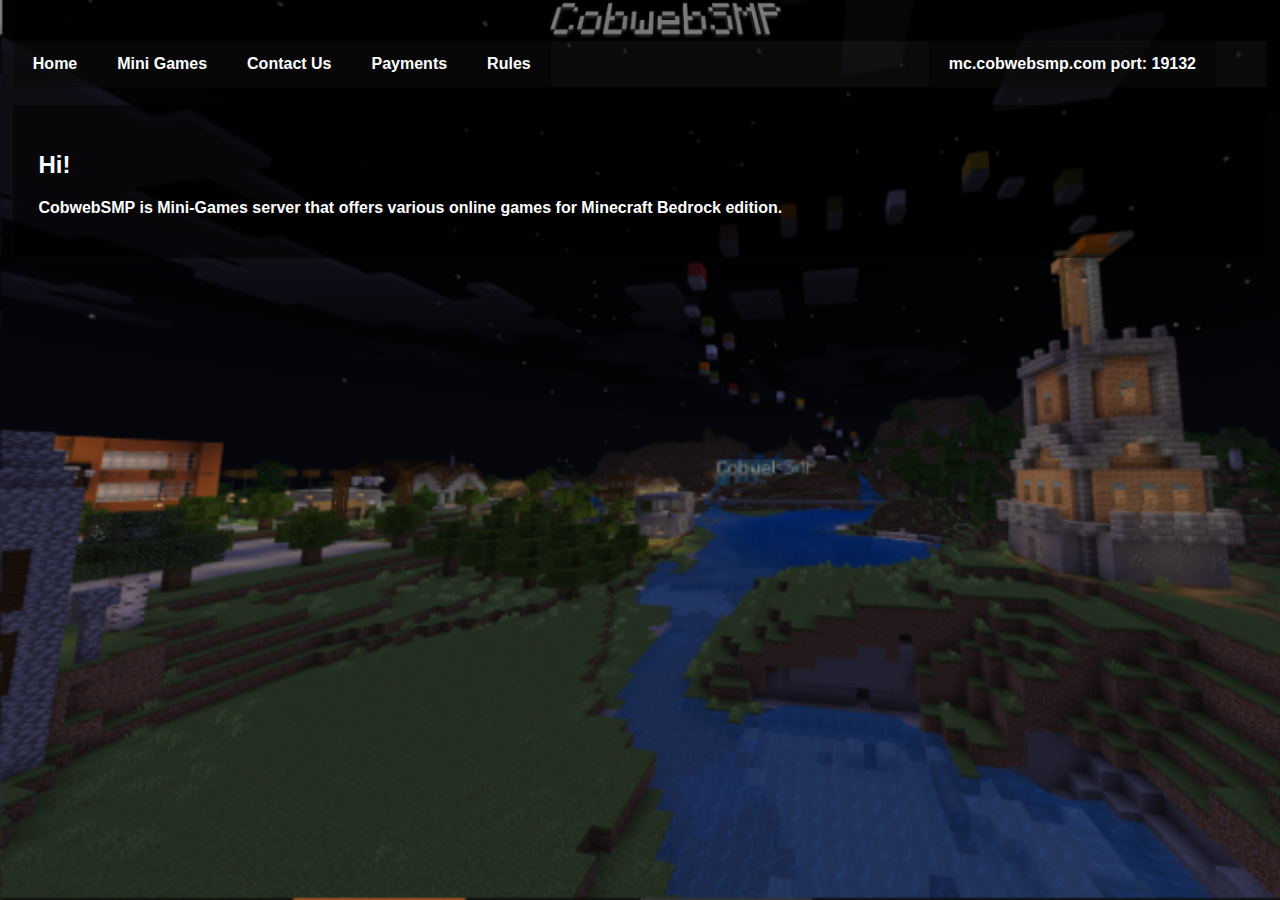
<file: index.html>
<meta name="viewport" content="width=device-width, initial-scale=1.0">
<script src="https://ajax.googleapis.com/ajax/libs/jquery/3.1.1/jquery.min.js"></script>
<html>
<head>
<link rel="stylesheet" href="main.css">
<style>
body  {
	margin: 0;
	height: 5%;
    background-image: url("bg1.png");
	background-repeat: no-repeat, repeat;
	background-size: cover;
    font-family: Arial, sans-serif;
}
</style>
</head>
<body>
<div class="header">
<img src="logo.png" width="20%">
</div>

<div class="navbar">
  <a class="navbarbutton">Home</a>
  <div class="navbarbutton">Mini Games
	<div class="dropdown-content">
		<a class="navbarbutton2" href="smp/">Survival SMP</a><br>
		<a class="navbarbutton2" href="gen/">SpaceSkygen</a><br>
		<a class="navbarbutton2" href="tnt/">TNT Run</a><br>
		<a class="navbarbutton2" href="tag/">TAG</a><br>
		<a class="navbarbutton2" href="park/">Parkour</a><br>
	</div></div>
	<a class="navbarbutton" href="dc/">Contact Us</a>
	<a class="navbarbutton" href="pay/">Payments</a>
	<a class="navbarbutton" href="rules/">Rules</a>
	<a class="navbarbutton" style="float:right;">mc.cobwebsmp.com port: 19132</a>
</div><br>
<div class="cont">

<h2>Hi!</h2><p>CobwebSMP is Mini-Games server that offers various online games for Minecraft Bedrock edition.</p>
	
</div><br>
</body>
</html>
</file>
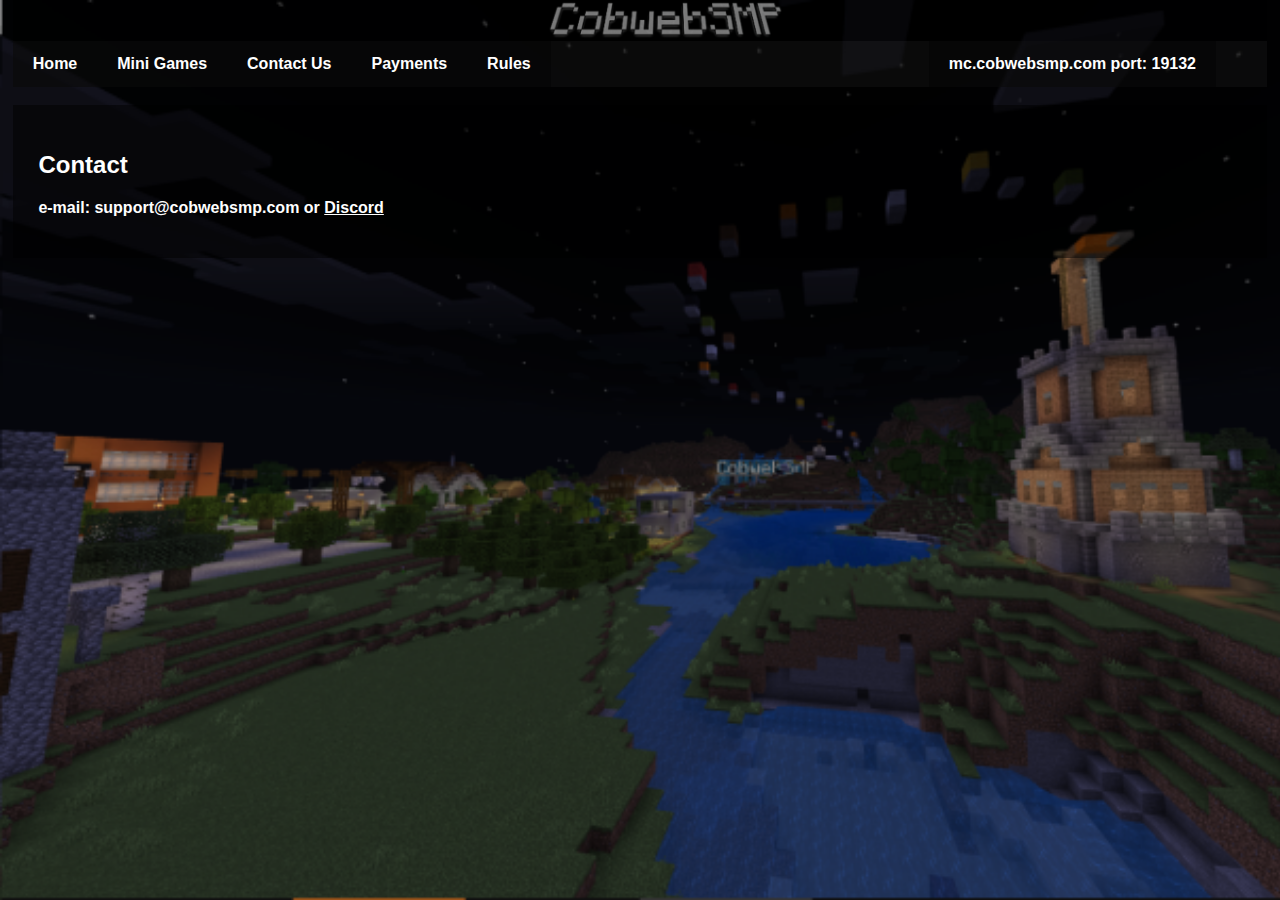
<file: c/index.html>
<meta name="viewport" content="width=device-width, initial-scale=1.0">
<script src="https://ajax.googleapis.com/ajax/libs/jquery/3.1.1/jquery.min.js"></script>
<html>
<head>
<link rel="stylesheet" href="../main.css">
<style>
body  {
	margin: 0;
	height: 5%;
    background-image: url("bg1.png");
	background-repeat: no-repeat, repeat;
	background-size: cover;
    font-family: Arial, sans-serif;
}
</style>
</head>
<body>
<div class="header">
<img src="../logo.png" width="20%">
</div>

<div class="navbar">
  <a class="navbarbutton" href="../">Home</a>
  <div class="navbarbutton">Mini Games
	<div class="dropdown-content">
		<a class="navbarbutton2" href="../smp/">Survival SMP</a><br>
		<a class="navbarbutton2" href="../gen/">SpaceSkygen</a><br>
		<a class="navbarbutton2" href="../tnt/">TNT Run</a><br>
		<a class="navbarbutton2" href="../tag/">TAG</a><br>
		<a class="navbarbutton2" href="../park/">Parkour</a><br>
	</div></div>
	<a class="navbarbutton" href="../c/">Contact Us</a>
	<a class="navbarbutton" href="../pay/">Payments</a>
	<a class="navbarbutton" href="../rules/">Rules</a>
	<a class="navbarbutton" style="float:right;">mc.cobwebsmp.com port: 19132</a>
</div><br>
<div class="cont">

<h2>Contact</h2><p>e-mail: support@cobwebsmp.com or <a href="https://discord.com/invite/A6BBcXSCj4">Discord</a></p>
	
</div><br>
</body>
</html>
</file>
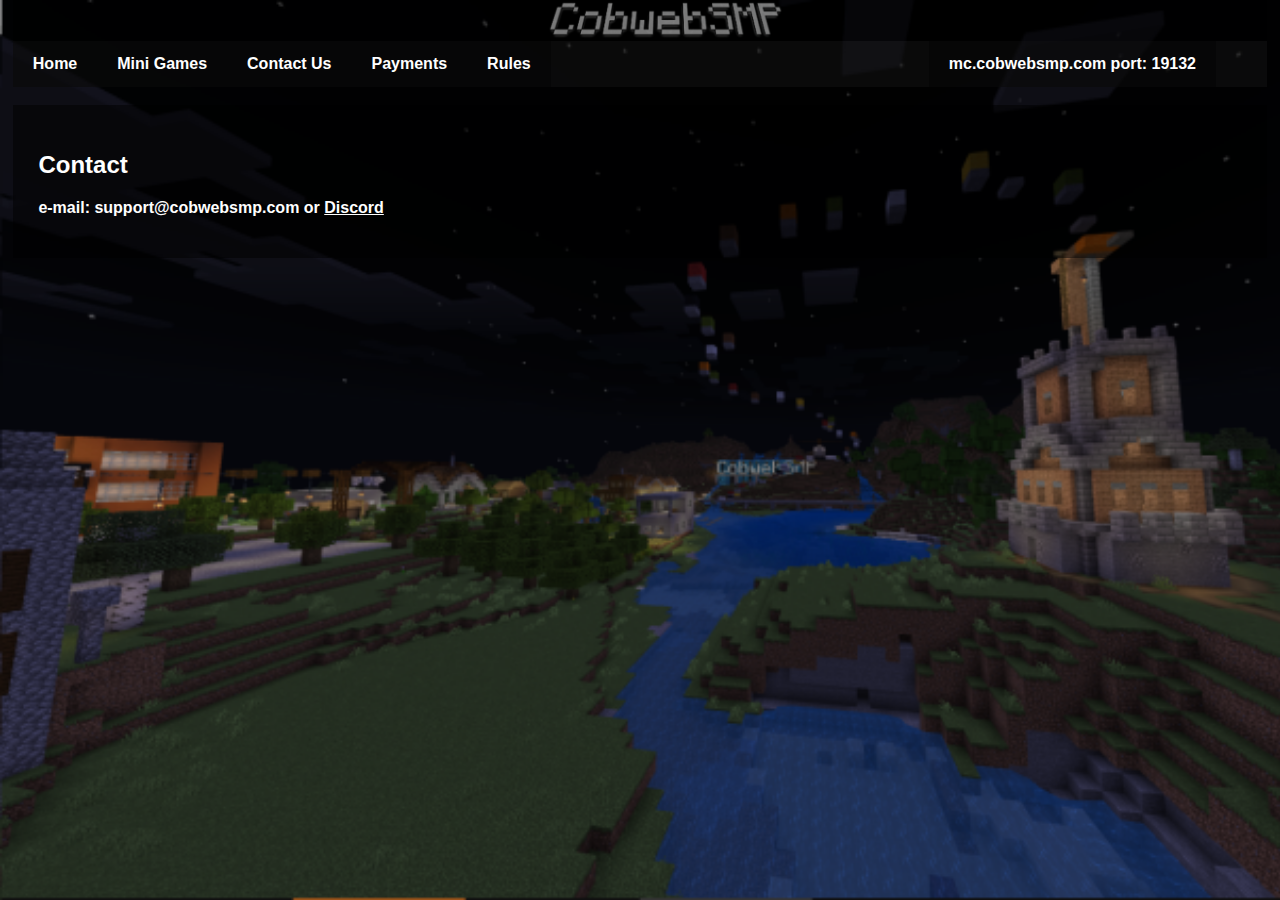
<file: dc/index.html>
<meta name="viewport" content="width=device-width, initial-scale=1.0">
<script src="https://ajax.googleapis.com/ajax/libs/jquery/3.1.1/jquery.min.js"></script>
<html>
<head>
<link rel="stylesheet" href="../main.css">
<style>
body  {
	margin: 0;
	height: 5%;
    background-image: url("bg1.png");
	background-repeat: no-repeat, repeat;
	background-size: cover;
    font-family: Arial, sans-serif;
}
</style>
</head>
<body>
<div class="header">
<img src="../logo.png" width="20%">
</div>

<div class="navbar">
  <a class="navbarbutton" href="../">Home</a>
  <div class="navbarbutton">Mini Games
	<div class="dropdown-content">
		<a class="navbarbutton2" href="../smp/">Survival SMP</a><br>
		<a class="navbarbutton2" href="../gen/">SpaceSkygen</a><br>
		<a class="navbarbutton2" href="../tnt/">TNT Run</a><br>
		<a class="navbarbutton2" href="../tag/">TAG</a><br>
		<a class="navbarbutton2" href="../park/">Parkour</a><br>
	</div></div>
	<a class="navbarbutton" href="../dc/">Contact Us</a>
	<a class="navbarbutton" href="../pay/">Payments</a>
	<a class="navbarbutton" href="../rules/">Rules</a>
	<a class="navbarbutton" style="float:right;">mc.cobwebsmp.com port: 19132</a>
</div><br>
<div class="cont">

<h2>Contact</h2><p>e-mail: support@cobwebsmp.com or <a href="https://discord.com/invite/A6BBcXSCj4">Discord</a></p>
	
</div><br>
</body>
</html>
</file>
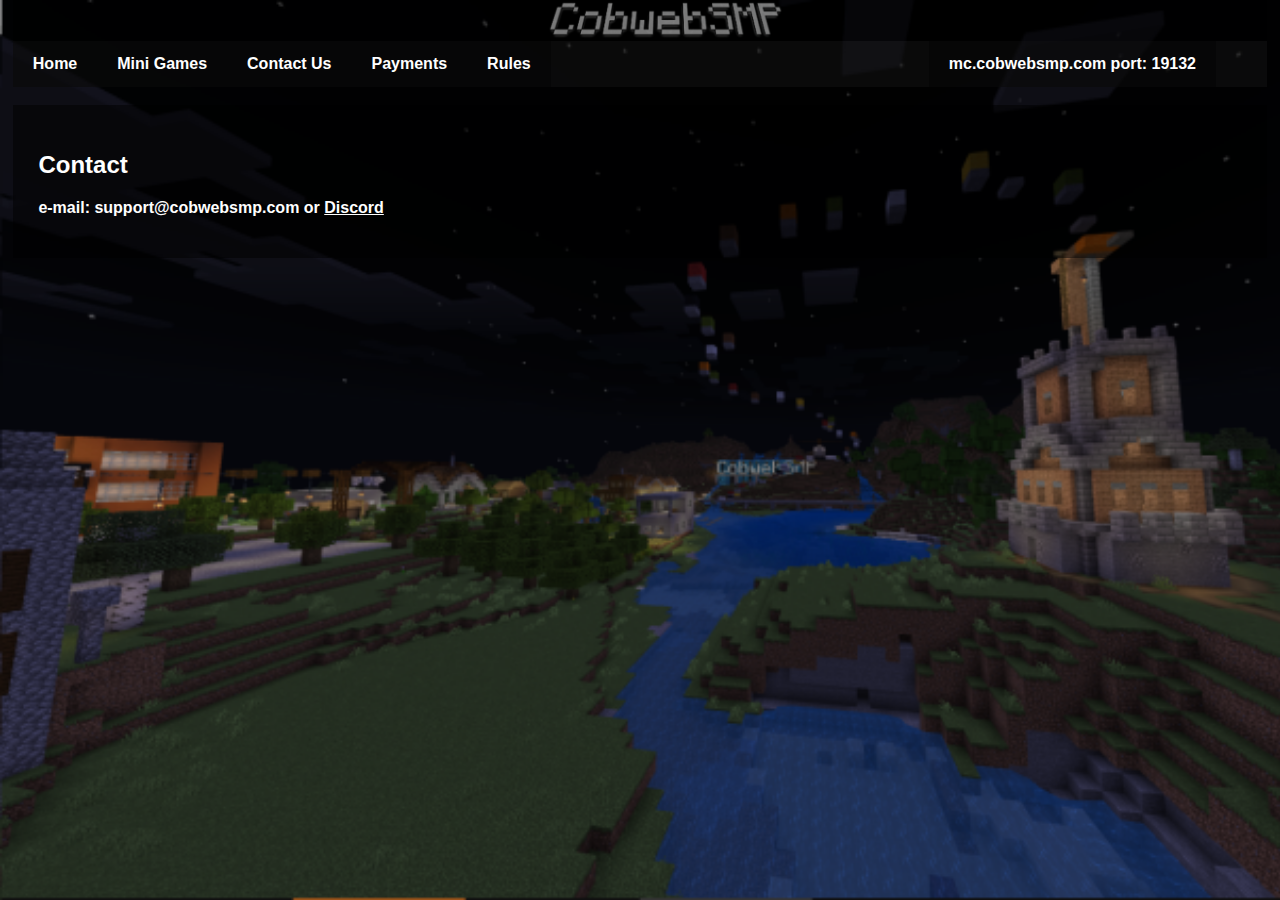
<file: dc2/index.html>
<meta name="viewport" content="width=device-width, initial-scale=1.0">
<script src="https://ajax.googleapis.com/ajax/libs/jquery/3.1.1/jquery.min.js"></script>
<html>
<head>
<link rel="stylesheet" href="../main.css">
<style>
body  {
	margin: 0;
	height: 5%;
    background-image: url("bg1.png");
	background-repeat: no-repeat, repeat;
	background-size: cover;
    font-family: Arial, sans-serif;
}
</style>
</head>
<body>
<div class="header">
<img src="../logo.png" width="20%">
</div>

<div class="navbar">
  <a class="navbarbutton" href="../">Home</a>
  <div class="navbarbutton">Mini Games
	<div class="dropdown-content">
		<a class="navbarbutton2" href="../smp/">Survival SMP</a><br>
		<a class="navbarbutton2" href="../gen/">SpaceSkygen</a><br>
		<a class="navbarbutton2" href="../tnt/">TNT Run</a><br>
		<a class="navbarbutton2" href="../tag/">TAG</a><br>
		<a class="navbarbutton2" href="../park/">Parkour</a><br>
	</div></div>
	<a class="navbarbutton" href="../dc2/">Contact Us</a>
	<a class="navbarbutton" href="../pay/">Payments</a>
	<a class="navbarbutton" href="../rules/">Rules</a>
	<a class="navbarbutton" style="float:right;">mc.cobwebsmp.com port: 19132</a>
</div><br>
<div class="cont">

<h2>Contact</h2><p>e-mail: support@cobwebsmp.com or <a href="https://discord.com/invite/A6BBcXSCj4">Discord</a></p>
	
</div><br>
</body>
</html>
</file>
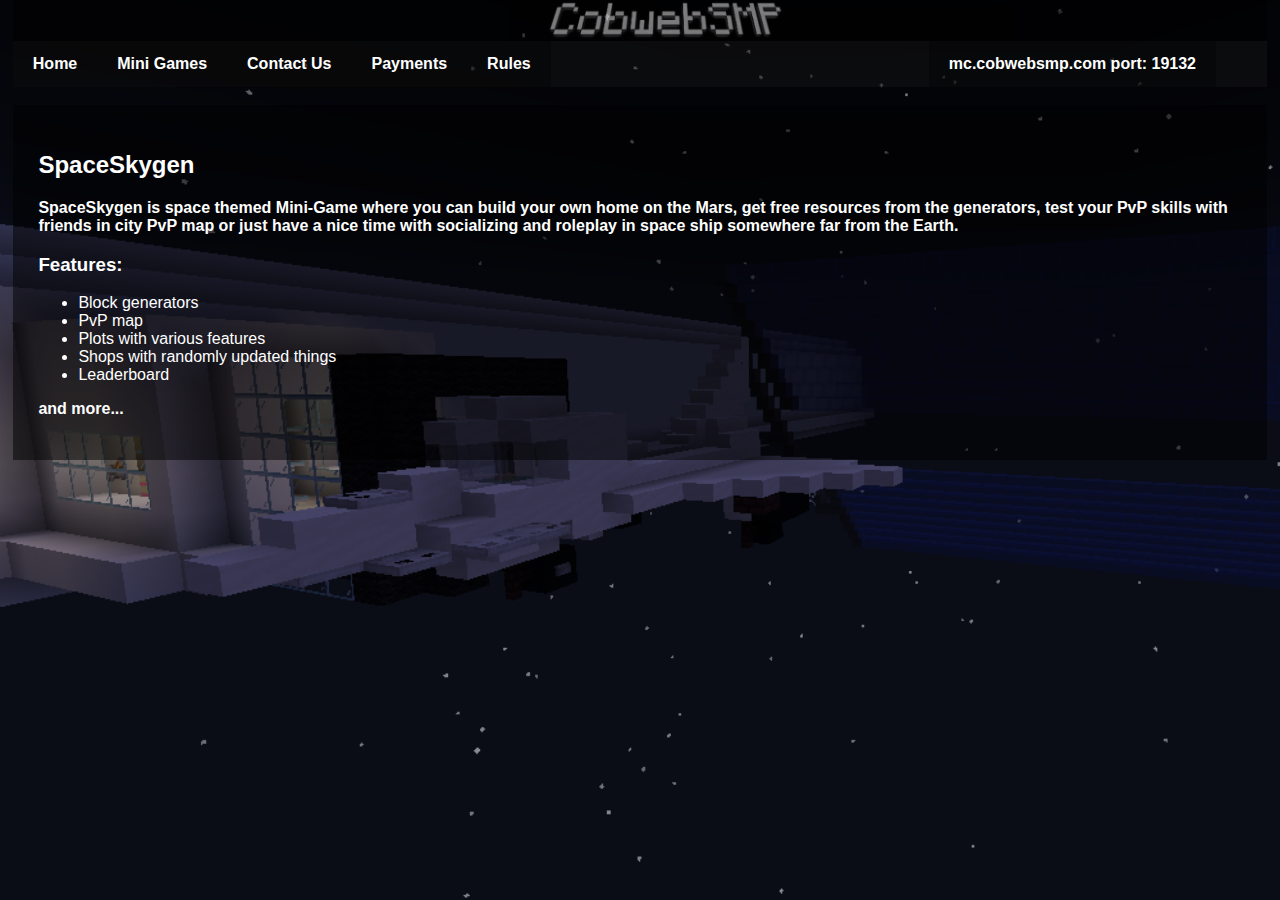
<file: gen/index.html>
<meta name="viewport" content="width=device-width, initial-scale=1.0">
<script src="https://ajax.googleapis.com/ajax/libs/jquery/3.1.1/jquery.min.js"></script>
<html>
<head>
<link rel="stylesheet" href="../main.css">
<style>
body  {
	margin: 0;
	height: 5%;
    background-image: url("bg1.png");
	background-repeat: no-repeat, repeat;
	background-size: cover;
    font-family: Arial, sans-serif;
}
</style>
</head>
<body>
<div class="header">
<img src="../logo.png" width="20%">
</div>

<div class="navbar">
  <a class="navbarbutton" href="../">Home</a>
  <div class="navbarbutton">Mini Games
	<div class="dropdown-content">
		<a class="navbarbutton2" href="../smp/">Survival SMP</a><br>
		<a class="navbarbutton2" href="../gen/">SpaceSkygen</a><br>
		<a class="navbarbutton2" href="../tnt/">TNT Run</a><br>
		<a class="navbarbutton2" href="../tag/">TAG</a><br>
		<a class="navbarbutton2" href="../park/">Parkour</a><br>
	</div></div>
	<a class="navbarbutton" href="../dc/">Contact Us</a>
	<a class="navbarbutton" href="../pay/">Payments</a>
	<a class="navbarbutton" href="../rules/">Rules</a>
	<a class="navbarbutton" style="float:right;">mc.cobwebsmp.com port: 19132</a>
</div><br>
<div class="cont">

<h2>SpaceSkygen</h2><p>SpaceSkygen is space themed Mini-Game where you can build your own home on the Mars, get free resources from the generators, test your PvP skills with friends in city PvP map or just have a nice time with socializing and roleplay in space ship somewhere far from the Earth.</p>
<h3>Features:</h3>
<ul>
  <li>Block generators</li>
  <li>PvP map</li>
  <li>Plots with various features</li>
  <li>Shops with randomly updated things</li>
  <li>Leaderboard</li>
</ul>
<p>and more...</p>
</div><br>
</body>
</html>
</file>
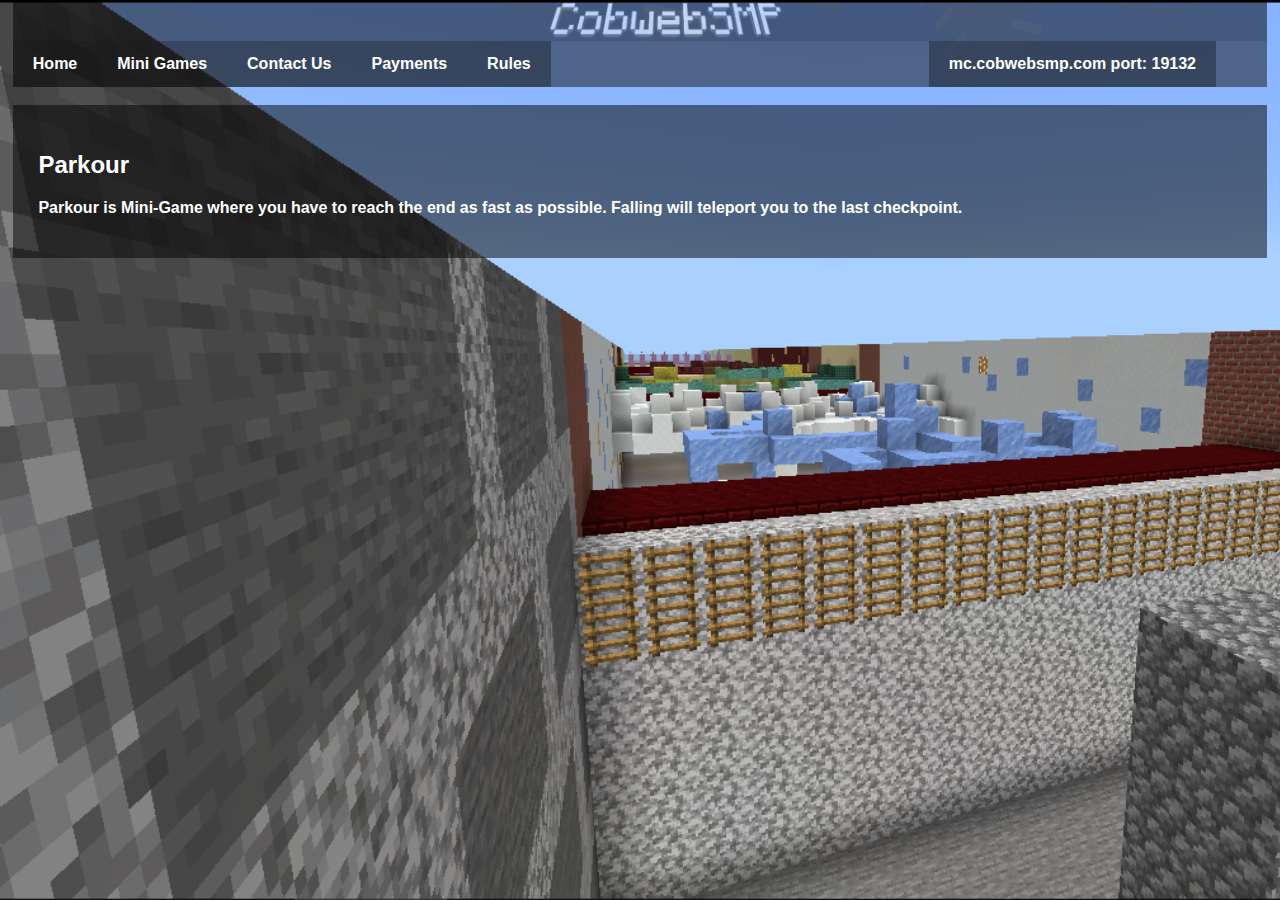
<file: park/index.html>
<meta name="viewport" content="width=device-width, initial-scale=1.0">
<script src="https://ajax.googleapis.com/ajax/libs/jquery/3.1.1/jquery.min.js"></script>
<html>
<head>
<link rel="stylesheet" href="../main.css">
<style>
body  {
	margin: 0;
	height: 5%;
    background-image: url("bg1.png");
	background-repeat: no-repeat, repeat;
	background-size: cover;
    font-family: Arial, sans-serif;
}
</style>
</head>
<body>
<div class="header">
<img src="../logo.png" width="20%">
</div>

<div class="navbar">
  <a class="navbarbutton" href="../">Home</a>
  <div class="navbarbutton">Mini Games
	<div class="dropdown-content">
		<a class="navbarbutton2" href="../smp/">Survival SMP</a><br>
		<a class="navbarbutton2" href="../gen/">SpaceSkygen</a><br>
		<a class="navbarbutton2" href="../tnt/">TNT Run</a><br>
		<a class="navbarbutton2" href="../tag/">TAG</a><br>
		<a class="navbarbutton2" href="../park/">Parkour</a><br>
	</div></div>
	<a class="navbarbutton" href="../dc/">Contact Us</a>
	<a class="navbarbutton" href="../pay/">Payments</a>
	<a class="navbarbutton" href="../rules/">Rules</a>
	<a class="navbarbutton" style="float:right;">mc.cobwebsmp.com port: 19132</a>
</div><br>
<div class="cont">

<h2>Parkour</h2><p>Parkour is Mini-Game where you have to reach the end as fast as possible. Falling will teleport you to the last checkpoint.</p>
	
</div><br>
</body>
</html>
</file>
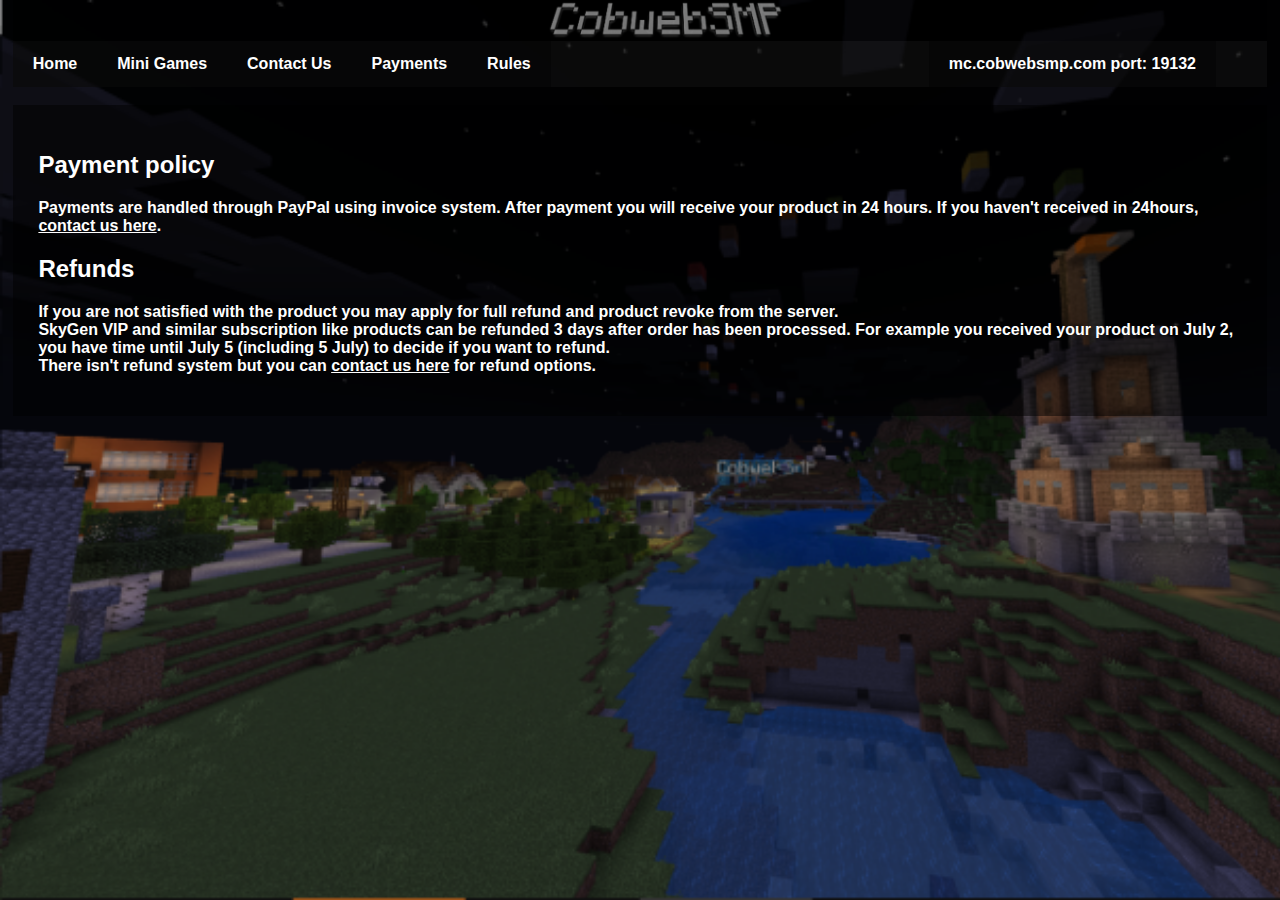
<file: pay/index.html>
<meta name="viewport" content="width=device-width, initial-scale=1.0">
<script src="https://ajax.googleapis.com/ajax/libs/jquery/3.1.1/jquery.min.js"></script>
<html>
<head>
<link rel="stylesheet" href="../main.css">
<style>
body  {
	margin: 0;
	height: 5%;
    background-image: url("bg1.png");
	background-repeat: no-repeat, repeat;
	background-size: cover;
    font-family: Arial, sans-serif;
}
</style>
</head>
<body>
<div class="header">
<img src="../logo.png" width="20%">
</div>

<div class="navbar">
  <a class="navbarbutton" href="../">Home</a>
  <div class="navbarbutton">Mini Games
	<div class="dropdown-content">
		<a class="navbarbutton2" href="../smp/">Survival SMP</a><br>
		<a class="navbarbutton2" href="../gen/">SpaceSkygen</a><br>
		<a class="navbarbutton2" href="../tnt/">TNT Run</a><br>
		<a class="navbarbutton2" href="../tag/">TAG</a><br>
		<a class="navbarbutton2" href="../park/">Parkour</a><br>
	</div></div>
	<a class="navbarbutton" href="../dc/">Contact Us</a>
	<a class="navbarbutton" href="../pay/">Payments</a>
	<a class="navbarbutton" href="../rules/">Rules</a>
	<a class="navbarbutton" style="float:right;">mc.cobwebsmp.com port: 19132</a>
</div><br>
<div class="cont">

<h2>Payment policy</h2><p>Payments are handled through PayPal using invoice system. After payment you will receive your product in 24 hours. If you haven't received in 24hours, <a href="../contact/">contact us here</a>.</p>
<h2>Refunds</h2><p>If you are not satisfied with the product you may apply for full refund and product revoke from the server.<br>SkyGen VIP and similar subscription like products can be refunded 3 days after order has been processed. For example you received your product on July 2, you have time until July 5 (including 5 July) to decide if you want to refund.<br> There isn't refund system but you can <a href="../contact/">contact us here</a> for refund options.</p>
</div><br>
</body>
</html>
</file>
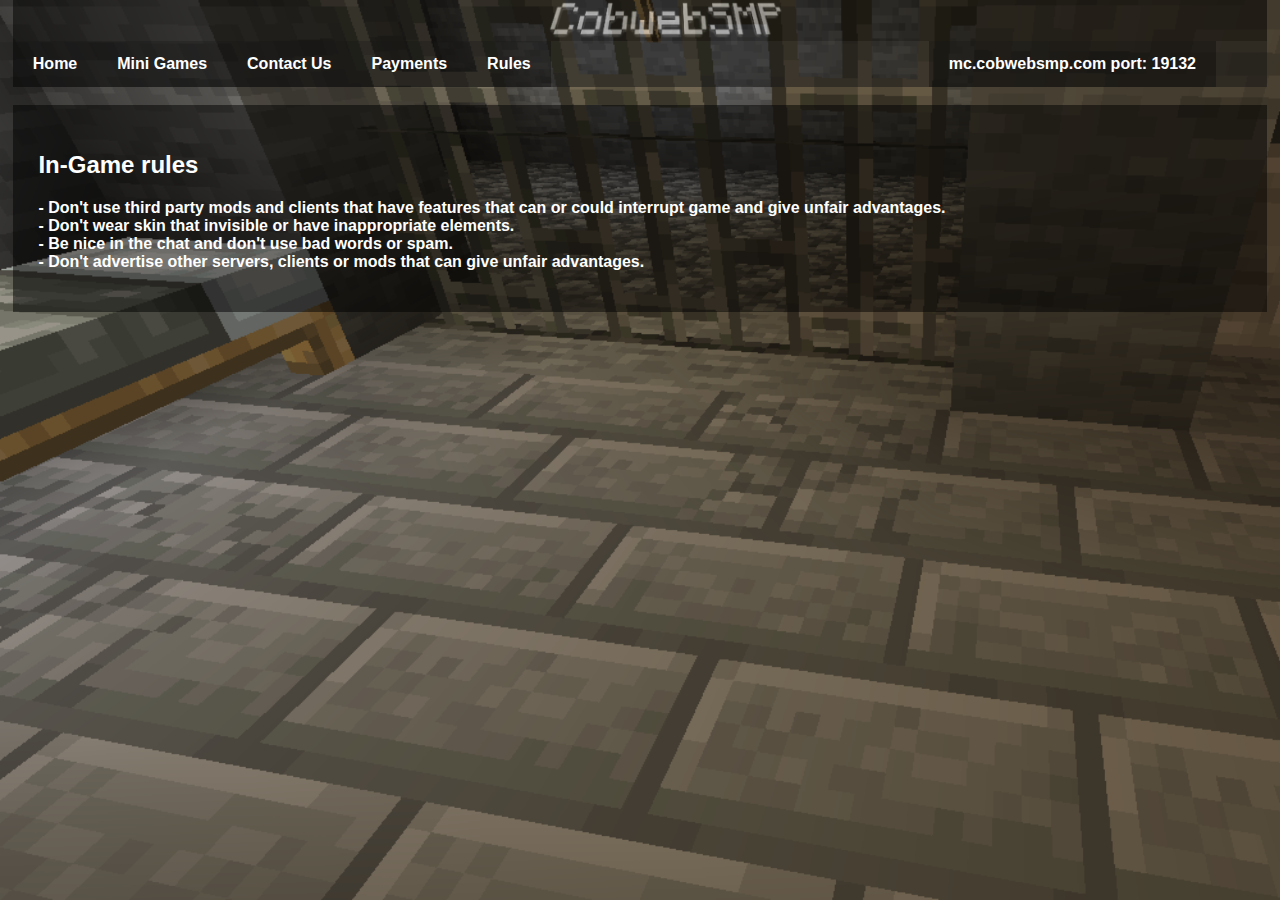
<file: rules/index.html>
<meta name="viewport" content="width=device-width, initial-scale=1.0">
<script src="https://ajax.googleapis.com/ajax/libs/jquery/3.1.1/jquery.min.js"></script>
<html>
<head>
<link rel="stylesheet" href="../main.css">
<style>
body  {
	margin: 0;
	height: 5%;
    background-image: url("bg1.png");
	background-repeat: no-repeat, repeat;
	background-size: cover;
    font-family: Arial, sans-serif;
}
</style>
</head>
<body>
<div class="header">
<img src="../logo.png" width="20%">
</div>

<div class="navbar">
  <a class="navbarbutton" href="../">Home</a>
  <div class="navbarbutton">Mini Games
	<div class="dropdown-content">
		<a class="navbarbutton2" href="../smp/">Survival SMP</a><br>
		<a class="navbarbutton2" href="../gen/">SpaceSkygen</a><br>
		<a class="navbarbutton2" href="../tnt/">TNT Run</a><br>
		<a class="navbarbutton2" href="../tag/">TAG</a><br>
		<a class="navbarbutton2" href="../park/">Parkour</a><br>
	</div></div>
	<a class="navbarbutton" href="../dc/">Contact Us</a>
	<a class="navbarbutton" href="../pay/">Payments</a>
	<a class="navbarbutton" href="../rules/">Rules</a>
	<a class="navbarbutton" style="float:right;">mc.cobwebsmp.com port: 19132</a>
</div><br>
<div class="cont">

<h2>In-Game rules</h2><p>- Don't use third party mods and clients that have features that can or could interrupt game and give unfair advantages. <br>- Don't wear skin that invisible or have inappropriate elements. <br>- Be nice in the chat and don't use bad words or spam. <br>- Don't advertise other servers, clients or mods that can give unfair advantages.</p>
</div><br>
</body>
</html>
</file>
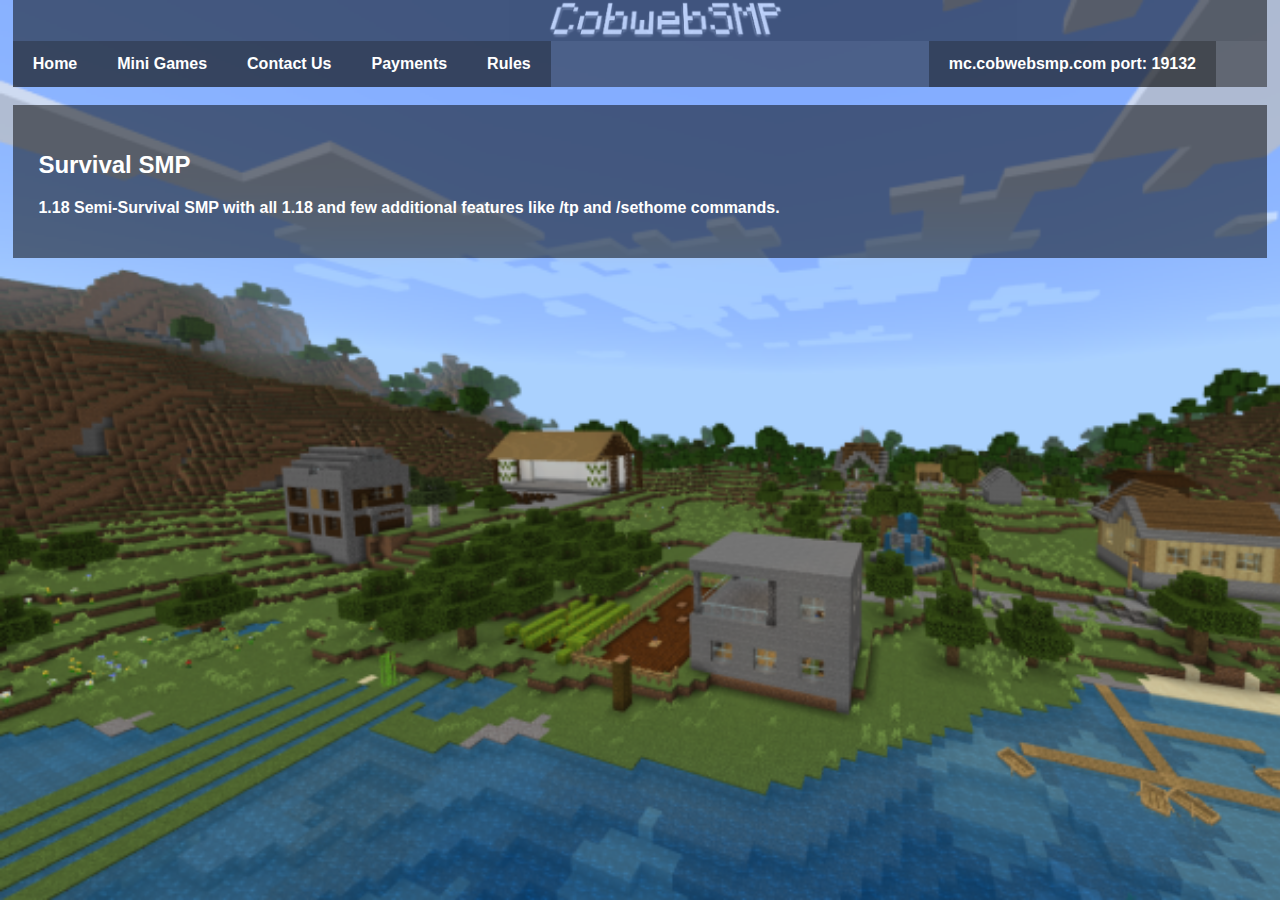
<file: smp/index.html>
<meta name="viewport" content="width=device-width, initial-scale=1.0">
<script src="https://ajax.googleapis.com/ajax/libs/jquery/3.1.1/jquery.min.js"></script>
<html>
<head>
<link rel="stylesheet" href="../main.css">
<style>
body  {
	margin: 0;
	height: 5%;
    background-image: url("bg1.png");
	background-repeat: no-repeat, repeat;
	background-size: cover;
    font-family: Arial, sans-serif;
}
</style>
</head>
<body>
<div class="header">
<img src="../logo.png" width="20%">
</div>

<div class="navbar">
  <a class="navbarbutton" href="../">Home</a>
  <div class="navbarbutton">Mini Games
	<div class="dropdown-content">
		<a class="navbarbutton2" href="../smp/">Survival SMP</a><br>
		<a class="navbarbutton2" href="../gen/">SpaceSkygen</a><br>
		<a class="navbarbutton2" href="../tnt/">TNT Run</a><br>
		<a class="navbarbutton2" href="../tag/">TAG</a><br>
		<a class="navbarbutton2" href="../park/">Parkour</a><br>
	</div></div>
	<a class="navbarbutton" href="../dc/">Contact Us</a>
	<a class="navbarbutton" href="../pay/">Payments</a>
	<a class="navbarbutton" href="../rules/">Rules</a>
	<a class="navbarbutton" style="float:right;">mc.cobwebsmp.com port: 19132</a>
</div><br>
<div class="cont">

<h2>Survival SMP</h2><p>1.18 Semi-Survival SMP with all 1.18 and few additional features like /tp and /sethome commands.</p>
	
</div><br>
</body>
</html>
</file>
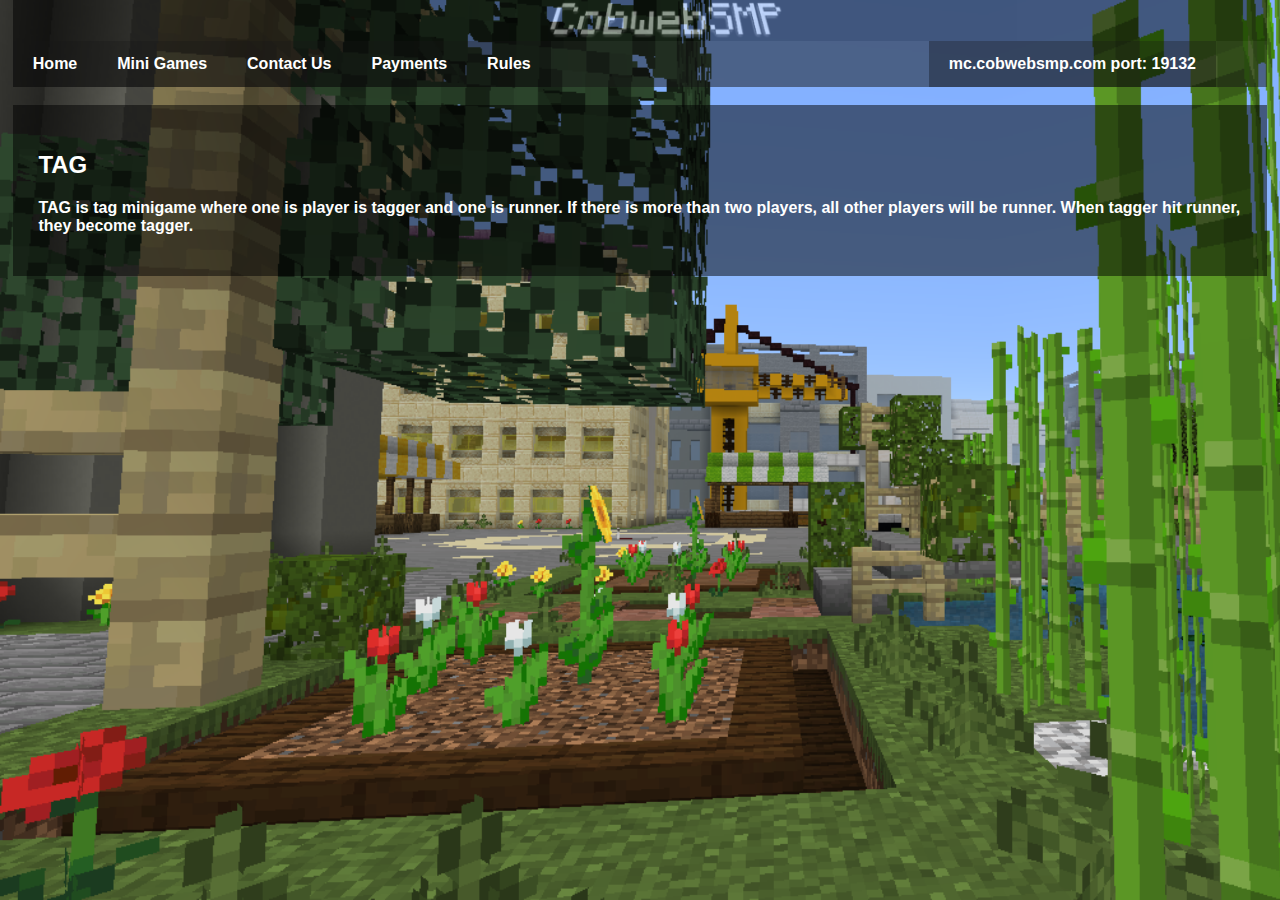
<file: tag/index.html>
<meta name="viewport" content="width=device-width, initial-scale=1.0">
<script src="https://ajax.googleapis.com/ajax/libs/jquery/3.1.1/jquery.min.js"></script>
<html>
<head>
<link rel="stylesheet" href="../main.css">
<style>
body  {
	margin: 0;
	height: 5%;
    background-image: url("bg1.png");
	background-repeat: no-repeat, repeat;
	background-size: cover;
    font-family: Arial, sans-serif;
}
</style>
</head>
<body>
<div class="header">
<img src="../logo.png" width="20%">
</div>

<div class="navbar">
  <a class="navbarbutton" href="../">Home</a>
  <div class="navbarbutton">Mini Games
	<div class="dropdown-content">
		<a class="navbarbutton2" href="../smp/">Survival SMP</a><br>
		<a class="navbarbutton2" href="../gen/">SpaceSkygen</a><br>
		<a class="navbarbutton2" href="../tnt/">TNT Run</a><br>
		<a class="navbarbutton2" href="../tag/">TAG</a><br>
		<a class="navbarbutton2" href="../park/">Parkour</a><br>
	</div></div>
	<a class="navbarbutton" href="../dc/">Contact Us</a>
	<a class="navbarbutton" href="../pay/">Payments</a>
	<a class="navbarbutton" href="../rules/">Rules</a>
	<a class="navbarbutton" style="float:right;">mc.cobwebsmp.com port: 19132</a>
</div><br>
<div class="cont">

<h2>TAG</h2><p>TAG is tag minigame where one is player is tagger and one is runner. If there is more than two players, all other players will be runner. When tagger hit runner, they become tagger.</p>
	
</div><br>
</body>
</html>
</file>
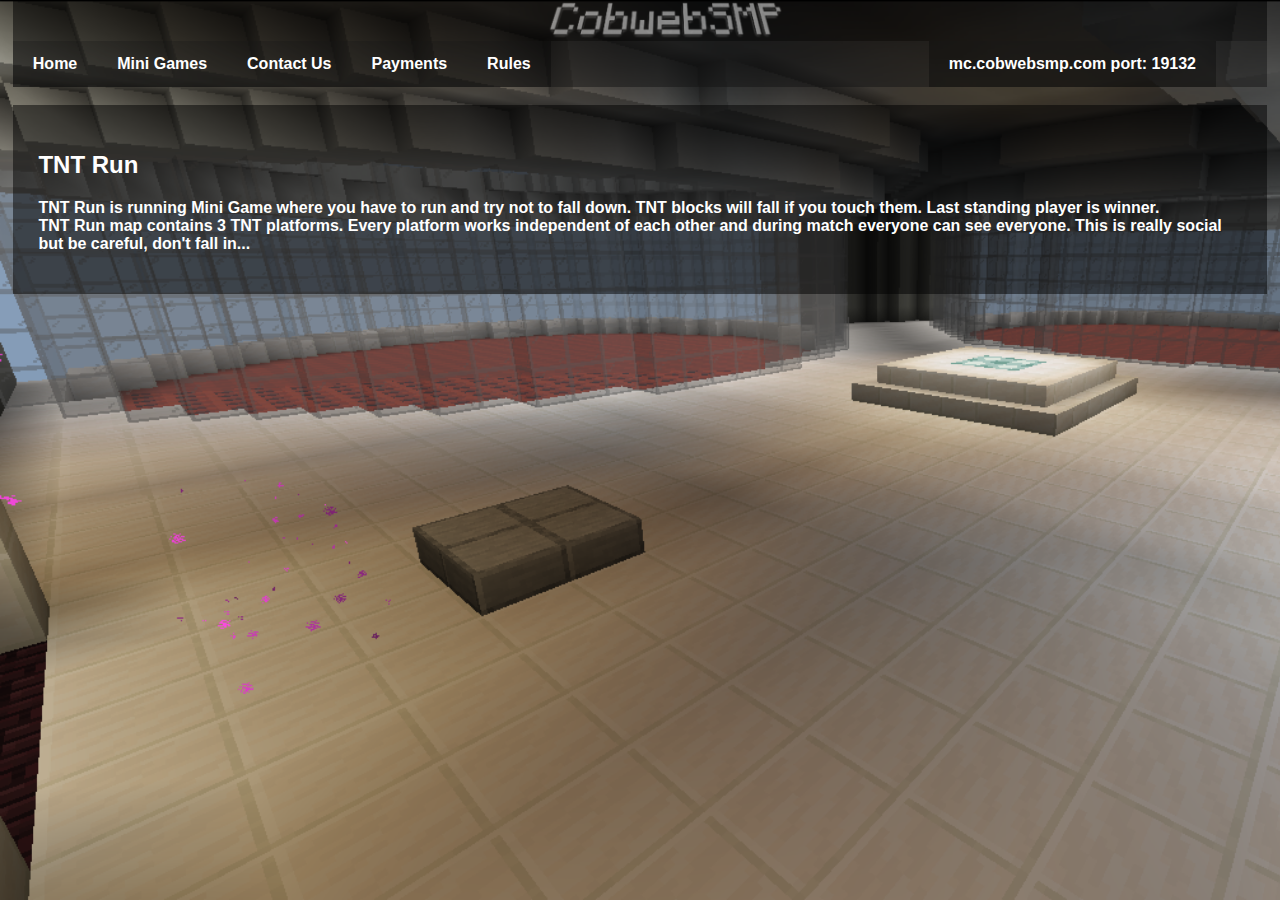
<file: tnt/index.html>
<meta name="viewport" content="width=device-width, initial-scale=1.0">
<script src="https://ajax.googleapis.com/ajax/libs/jquery/3.1.1/jquery.min.js"></script>
<html>
<head>
<link rel="stylesheet" href="../main.css">
<style>
body  {
	margin: 0;
	height: 5%;
    background-image: url("bg1.png");
	background-repeat: no-repeat, repeat;
	background-size: cover;
    font-family: Arial, sans-serif;
}
</style>
</head>
<body>
<div class="header">
<img src="../logo.png" width="20%">
</div>

<div class="navbar">
  <a class="navbarbutton" href="../">Home</a>
  <div class="navbarbutton">Mini Games
	<div class="dropdown-content">
		<a class="navbarbutton2" href="../smp/">Survival SMP</a><br>
		<a class="navbarbutton2" href="../gen/">SpaceSkygen</a><br>
		<a class="navbarbutton2" href="../tnt/">TNT Run</a><br>
		<a class="navbarbutton2" href="../tag/">TAG</a><br>
		<a class="navbarbutton2" href="../park/">Parkour</a><br>
	</div></div>
	<a class="navbarbutton" href="../dc/">Contact Us</a>
	<a class="navbarbutton" href="../pay/">Payments</a>
	<a class="navbarbutton" href="../rules/">Rules</a>
	<a class="navbarbutton" style="float:right;">mc.cobwebsmp.com port: 19132</a>
</div><br>
<div class="cont">

<h2>TNT Run</h2><p>TNT Run is running Mini Game where you have to run and try not to fall down. TNT blocks will fall if you touch them. Last standing player is winner.<br>TNT Run map contains 3 TNT platforms. Every platform works independent of each other and during match everyone can see everyone. This is really social but be careful, don't fall in...</p>
	
</div><br>
</body>
</html>
</file>
<file: main.css>
.header {
  width: 94%;
  margin-left: 1%;
  padding-left: 4%;
  text-align: center;
  background: black;
  color: white;
  opacity: 0.5;
}

.footer {
  width: 94%;
  margin-left: 1%;
  padding: 4%;
  text-align: center;
  background: black;
  color: white;
  opacity: 0.5;
}

.navbar {
  width: 94%;
  margin-left: 1%;
  padding-right: 4%;
  overflow: hidden;
  background-color: rgba(20, 20, 20, .5);
}

.cont {
  width: 94%;
  margin-left: 1%;
  padding: 2%;
  background:  rgba(0, 0, 0, .5);
  color: white;
}

p {
  color: white;
  font-weight: bold;
}

a {
  color: white;
  font-weight: bold;
}

.navbarbutton {
  float: left;
  display: block;
  color: white;
  background-color: rgba(0, 0, 0, .3);
  padding: 14px 20px;
  text-decoration: none;
  font-weight: bold;
}

.navbarbutton2 {
  min-width: 100%;
  float: left;
  display: block;
  color: white;
  background-color: rgba(0, 0, 0, .8);
  padding: 14px 20px;
  text-decoration: none;
}

.navbarbutton:hover {
  background-color: white;
  color: black;
}

.navbarbutton2:hover {
  background-color: white;
  color: black;
}

.dropdown-content {
  display: none;
  position: absolute;
  z-index: 1;
}

.dropdown-content2 {
  min-width: 500%;
  display: none;
  position: absolute;
  z-index: 1;
  left: 150%;
}

.navbarbutton:hover .dropdown-content {
  display: block;
}

.navbarbutton2:hover .dropdown-content2 {
  display: block;
}
</file>
